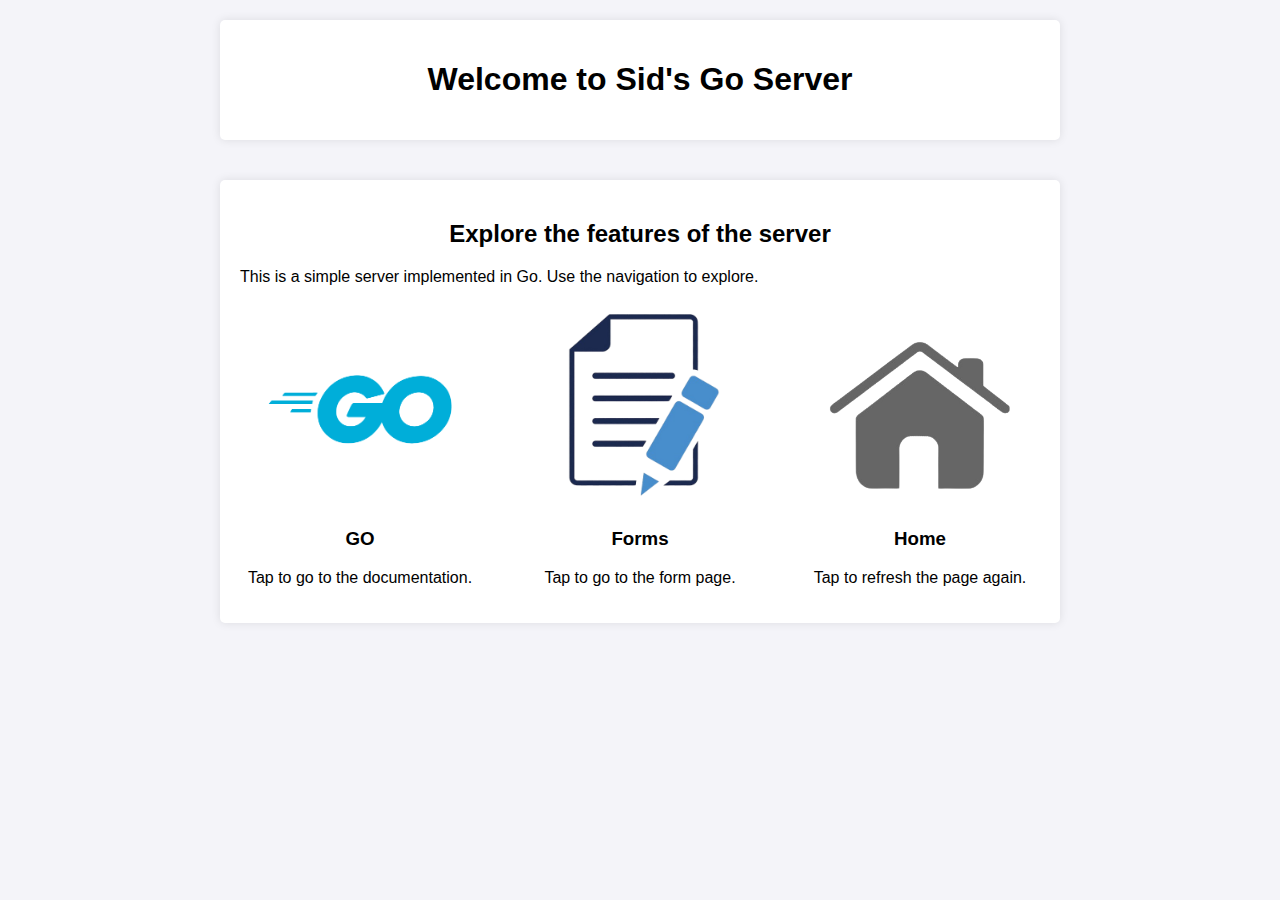
<file: static/index.html>
<!DOCTYPE html>
<html>
<head>
    <meta charset="UTF-8">
    <title>Go-Sid-Server</title>
    <link rel="stylesheet" href="/static/styles.css">
</head>
<body>
    <div class="header">
        <h1>Welcome to Sid's Go Server</h1>
    </div>
    <div class="content">
        <h2>Explore the features of the server</h2>
        <p>This is a simple server implemented in Go. Use the navigation to explore.</p>
        
        <div class="features">
            <div class="feature">
                <a href="/https://go.dev/doc/">
                <img src="/static/images/feature1.jpg" alt="Feature 1"></a>
                <h3>GO</h3>
                <p>Tap to go to the documentation.</p>
            </div>
            <div class="feature">
                <a href="/form">
                <img src="/static/images/feature2.jpg" alt="Feature 2"></a>
                <h3>Forms</h3>
                <p>Tap to go to the form page.</p>
            </div>
            <div class="feature">
                <a href="/http://localhost:3000/refresh">
                <img src="/static/images/feature3.jpg" alt="Feature 3"></a>
                <h3>Home</h3>
                <p>Tap to refresh the page again.</p>
            </div>
        </div>
    </div>
</body>
</html>
</file>
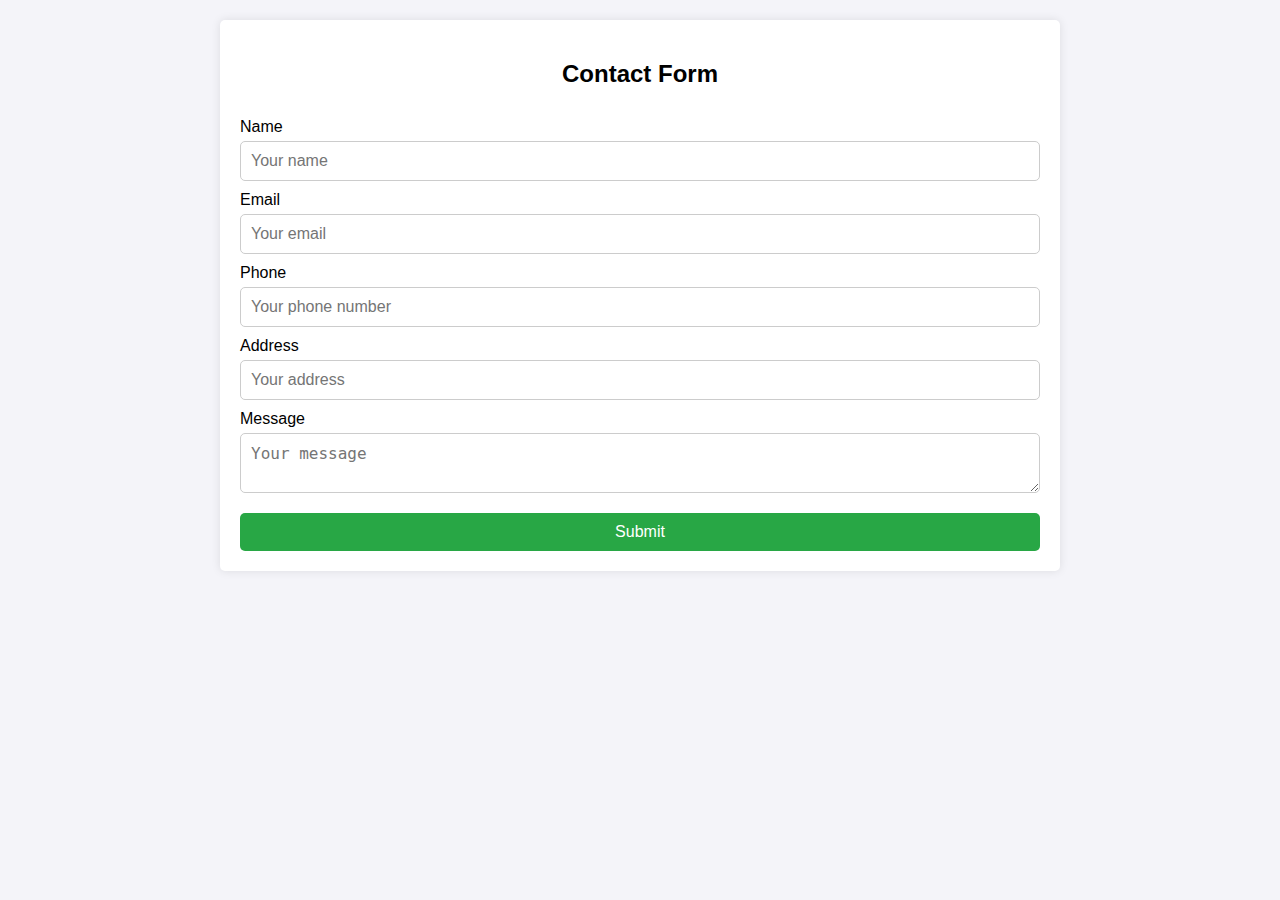
<file: static/form.html>
<!DOCTYPE html>
<html>
<head>
    <meta charset="UTF-8">
    <title>Sid's Form</title>
    <link rel="stylesheet" href="/static/styles.css">
</head>
<body>
    <div class="form-container">
        <form method="POST" action="/form">
            <h2>Contact Form</h2>
            <label for="name">Name</label>
            <input id="name" name="name" type="text" value="" placeholder="Your name" required />

            <label for="email">Email</label>
            <input id="email" name="email" type="email" value="" placeholder="Your email" required />

            <label for="phone">Phone</label>
            <input id="phone" name="phone" type="tel" value="" placeholder="Your phone number" required />

            <label for="address">Address</label>
            <input id="address" name="address" type="text" value="" placeholder="Your address" required />

            <label for="message">Message</label>
            <textarea id="message" name="message" placeholder="Your message" required></textarea>

            <input type="submit" value="Submit" />
        </form>
    </div>
</body>
</html>
</file>
<file: static/styles.css>
body {
    font-family: Arial, sans-serif;
    background-color: #f4f4f9;
    margin: 0;
    padding: 0;
    display: flex;
    flex-direction: column;
    align-items: center;
}

.header, .content, .form-container {
    max-width: 800px;
    width: 100%;
    margin: 20px;
    padding: 20px;
    background-color: white;
    box-shadow: 0 0 10px rgba(0, 0, 0, 0.1);
    border-radius: 5px;
}

.header h1, .form-container h2 {
    text-align: center;
}

.content h2 {
    text-align: center;
}

.features {
    display: flex;
    justify-content: space-between;
    margin-top: 20px;
}

.feature {
    width: 30%;
    text-align: center;
}

.feature img {
    width: 100%;
    height: auto;
    max-height: 200px;
    border-radius: 5px;
    object-fit: contain;
}

.form-container form {
    display: flex;
    flex-direction: column;
}

.form-container label {
    margin-top: 10px;
}

.form-container input[type="text"],
.form-container input[type="email"],
.form-container input[type="tel"],
.form-container input[type="submit"],
.form-container textarea {
    padding: 10px;
    margin-top: 5px;
    border: 1px solid #ccc;
    border-radius: 5px;
    font-size: 16px;
}

.form-container input[type="submit"] {
    background-color: #28a745;
    color: white;
    border: none;
    cursor: pointer;
    margin-top: 20px;
}

.form-container input[type="submit"]:hover {
    background-color: #218838;
}
</file>
